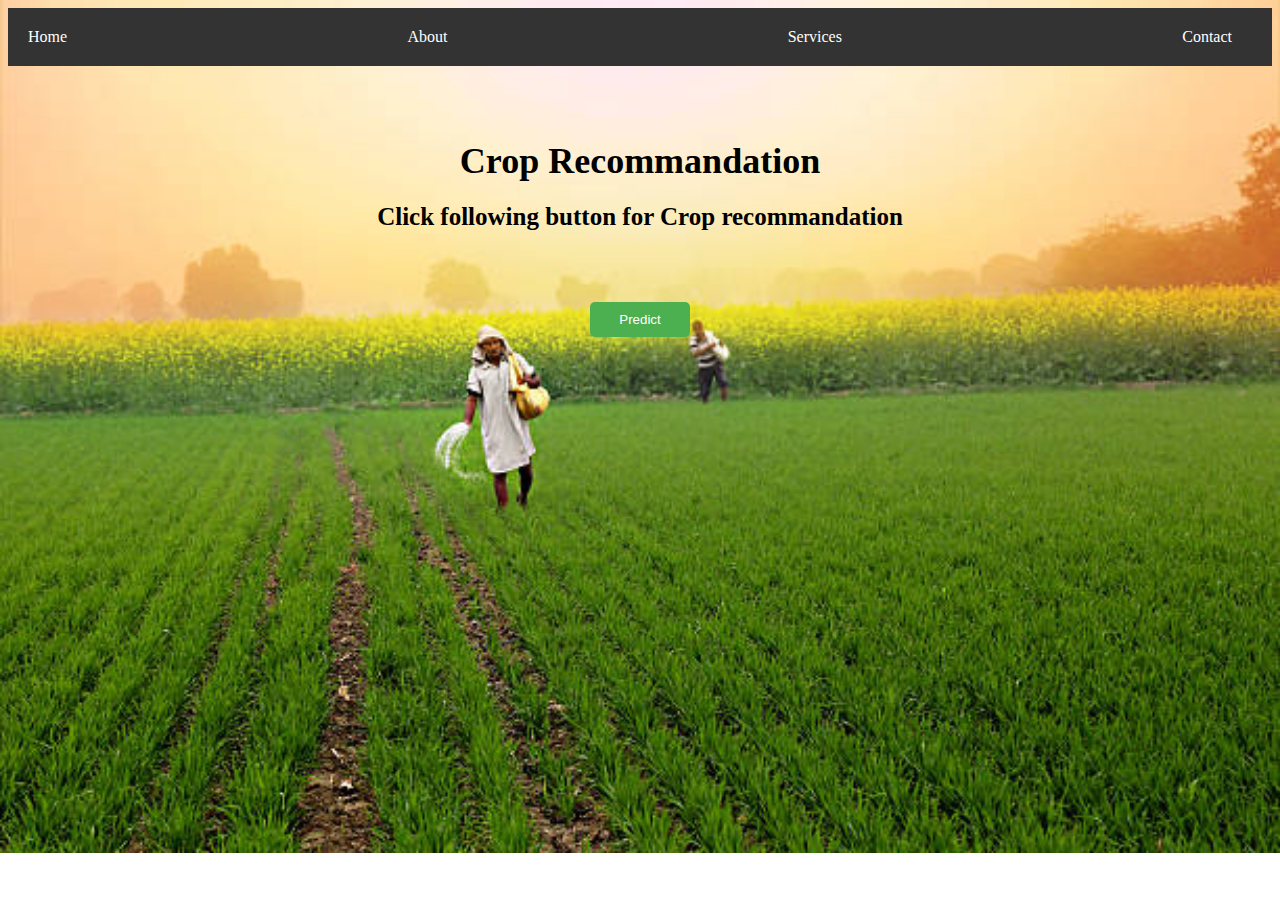
<file: crop_app/templates/index.html>
<!DOCTYPE html>
<html>
  <head>
    <meta charset="UTF-8">
    <title>crop prediction</title>
    <link rel="stylesheet" href="index.css">
  </head>
  <body>
    <header>
      <nav>
        <ul>
          <li><a href="#">Home</a></li>
          <li><a href="#">About</a></li>
          <li><a href="#">Services</a></li>
          <li><a href="#">Contact</a></li>
        </ul>
      </nav>
    </header>
    <main>
      <h1>Crop Recommandation</h1>
      <h2 style="color: black;">Click following button for Crop recommandation</h2>
    </main>
     <form action="/Predict">
      <input type="submit" id="Predict" name="Predict" action="/Predict" value="Predict">
     </form>
  </body>
</html>
</file>
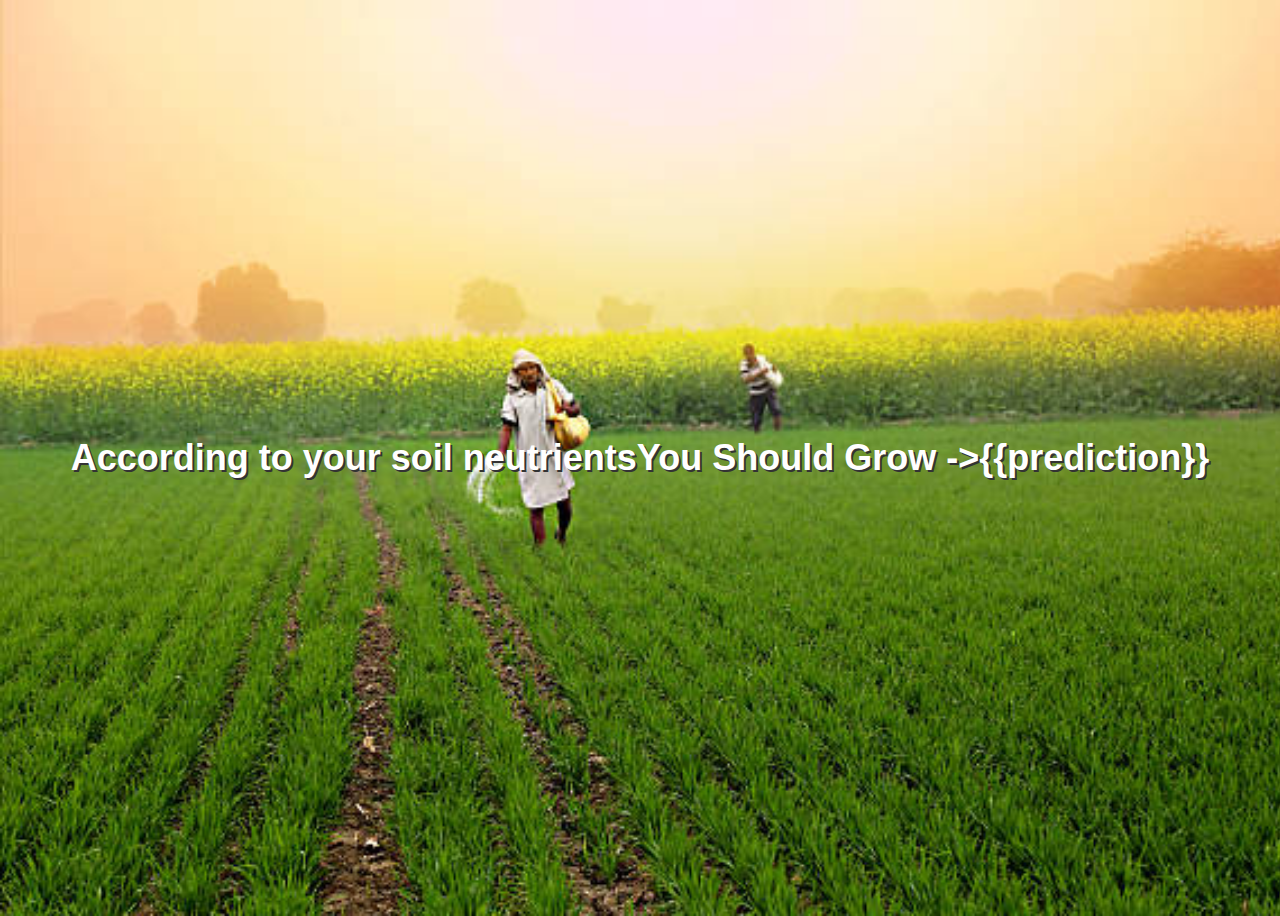
<file: crop_app/templates/crop_predict.html>
<html>
  <head>
    <link rel="stylesheet" href="crop_predict.css">
  </head>
  <body>
    <h4>According to your soil neutrients</h4>
    <h4> You Should Grow -> </h4>
    <br>
    <br>
    <h4>{{prediction}}</h4>
  </body>
</html>
</file>
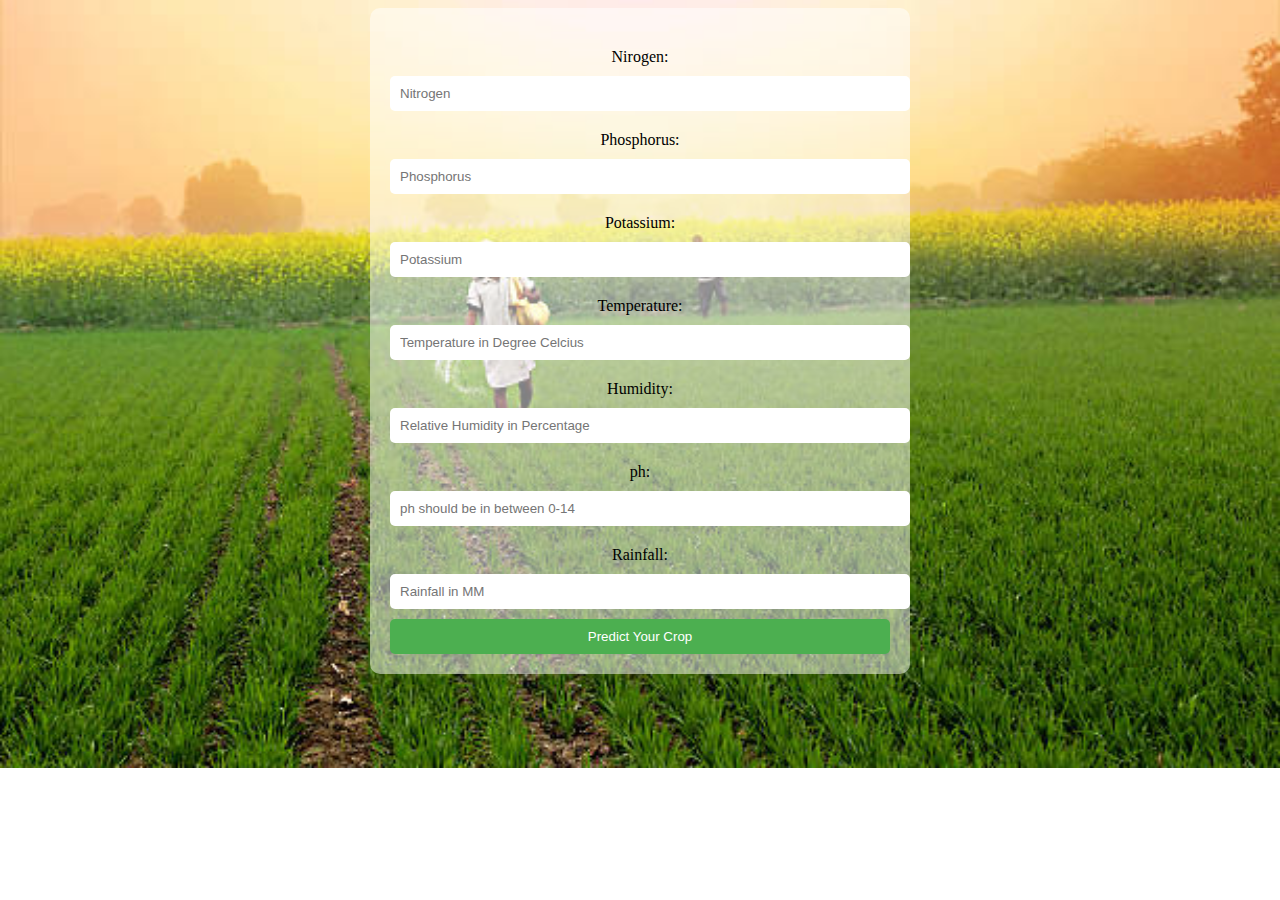
<file: crop_app/templates/details.html>
<!DOCTYPE html>
<html lang="en">
<head>
    <meta charset="UTF-8">
    <meta http-equiv="X-UA-Compatible" content="IE=edge">
    <meta name="viewport" content="width=device-width, initial-scale=1.0">
    <title>crop recommandation</title>
    <link rel="stylesheet" href="details.css">
</head>
<body>
    <form action="form" method="post">
  <label for="Nitrogen">Nirogen:</label>
  <input type="text" id="Nirogen" name="Nitrogen" min="0" max="100" placeholder="Nitrogen" required>

  <label for="Phosphorus">Phosphorus:</label>
  <input type="text" id="Phosphorus" name="Phosphorus" min="0" max="100" placeholder="Phosphorus" required>

  <label for="Potassium">Potassium:</label>
  <input type="text" id="Potassium" name="Potassium" min="0" max="100" placeholder="Potassium" required>

  <label for="Temperature">Temperature:</label>
  <input type="text" id="Temperature" name="Temperature" min="0" max="100" placeholder="Temperature in Degree Celcius" required>

  <label for="Humidity">Humidity:</label>
  <input type="text" id="Humidity" name="Humidity" min="0" max="100" placeholder="Relative Humidity in Percentage" required>

  <label for="ph">ph:</label>
  <input type="text" id="ph" name="ph" min="0" max="14" placeholder="ph should be in between 0-14" required>

  <label for="Rainfall">Rainfall:</label>
  <input type="text" id="Rainfall" name="Rainfall" placeholder="Rainfall in MM" required min="0" max="10000">

  <input type="submit" id="submit" name="submit" value="Predict Your Crop">
</form>

</body>
</html>
</file>
<file: crop_app/templates/index.css>
input[type="submit"] {
    display: block;
    margin: 0 auto;
    width: 100px;
    padding: 10px;
    border: none;
    border-radius: 5px;
    background-color: #4CAF50;
    color: white;
    cursor: pointer;
  }


  body {
    background-image: url(farming.jpg);
    background-size: cover;
    background-repeat: no-repeat;
  }

  header {
    background-color: #333;
    color: white;
    padding: 20px;
  }

  nav ul {
    list-style: none;
    margin: 0;
    padding: 0;
    display: flex;
    justify-content: space-between;
  }

  nav li {
    display: inline-block;
    margin-right: 20px;
  }

  nav a {
    color: white;
    text-decoration: none;
  }

  main {
    text-align: center;
    padding: 50px;
  }

  h1 {
    font-size: 36px;
    margin-bottom: 20px;
  }

  p {
    font-size: 16px;
    color: rgb(218, 213, 213);
  }

  h3 {
    font-size: 20px;
    color: rgb(224, 221, 221);
  }

  h2 {
    font-size: 25px;
    color: rgb(218, 216, 216);
  }
</file>
<file: crop_app/templates/crop_predict.css>
body {
    background-image: url('farming.jpg');
    background-size: cover;
    height: 100vh;
    display: flex;
    align-items: center;
    justify-content: center;
    font-size: 36px;
    color: white;
    font-family: Arial, sans-serif;
    text-shadow: 2px 2px #333;
  }
</file>
<file: crop_app/templates/details.css>
body {
    background-image: url(farming.jpg);
    background-size: cover;
    background-repeat: no-repeat;
    background-position: center;
  }

  form {
    width: 500px;
    margin: 0 auto;
    text-align: center;
    padding: 20px;
    background-color: rgba(255, 255, 255, 0.5);
    border-radius: 10px;
  }

  input[type="text"] {
    width: 100%;
    padding: 10px;
    margin-top: 10px;
    border-radius: 5px;
    border: none;
  }

  input[type="submit"] {
    width: 100%;
    padding: 10px;
    margin-top: 10px;
    border-radius: 5px;
    border: none;
    background-color: #4CAF50;
    color: white;
    cursor: pointer;
  }

  label {
    font-size: 16px;
    margin-top: 20px;
    display: block;
  }
</file>
